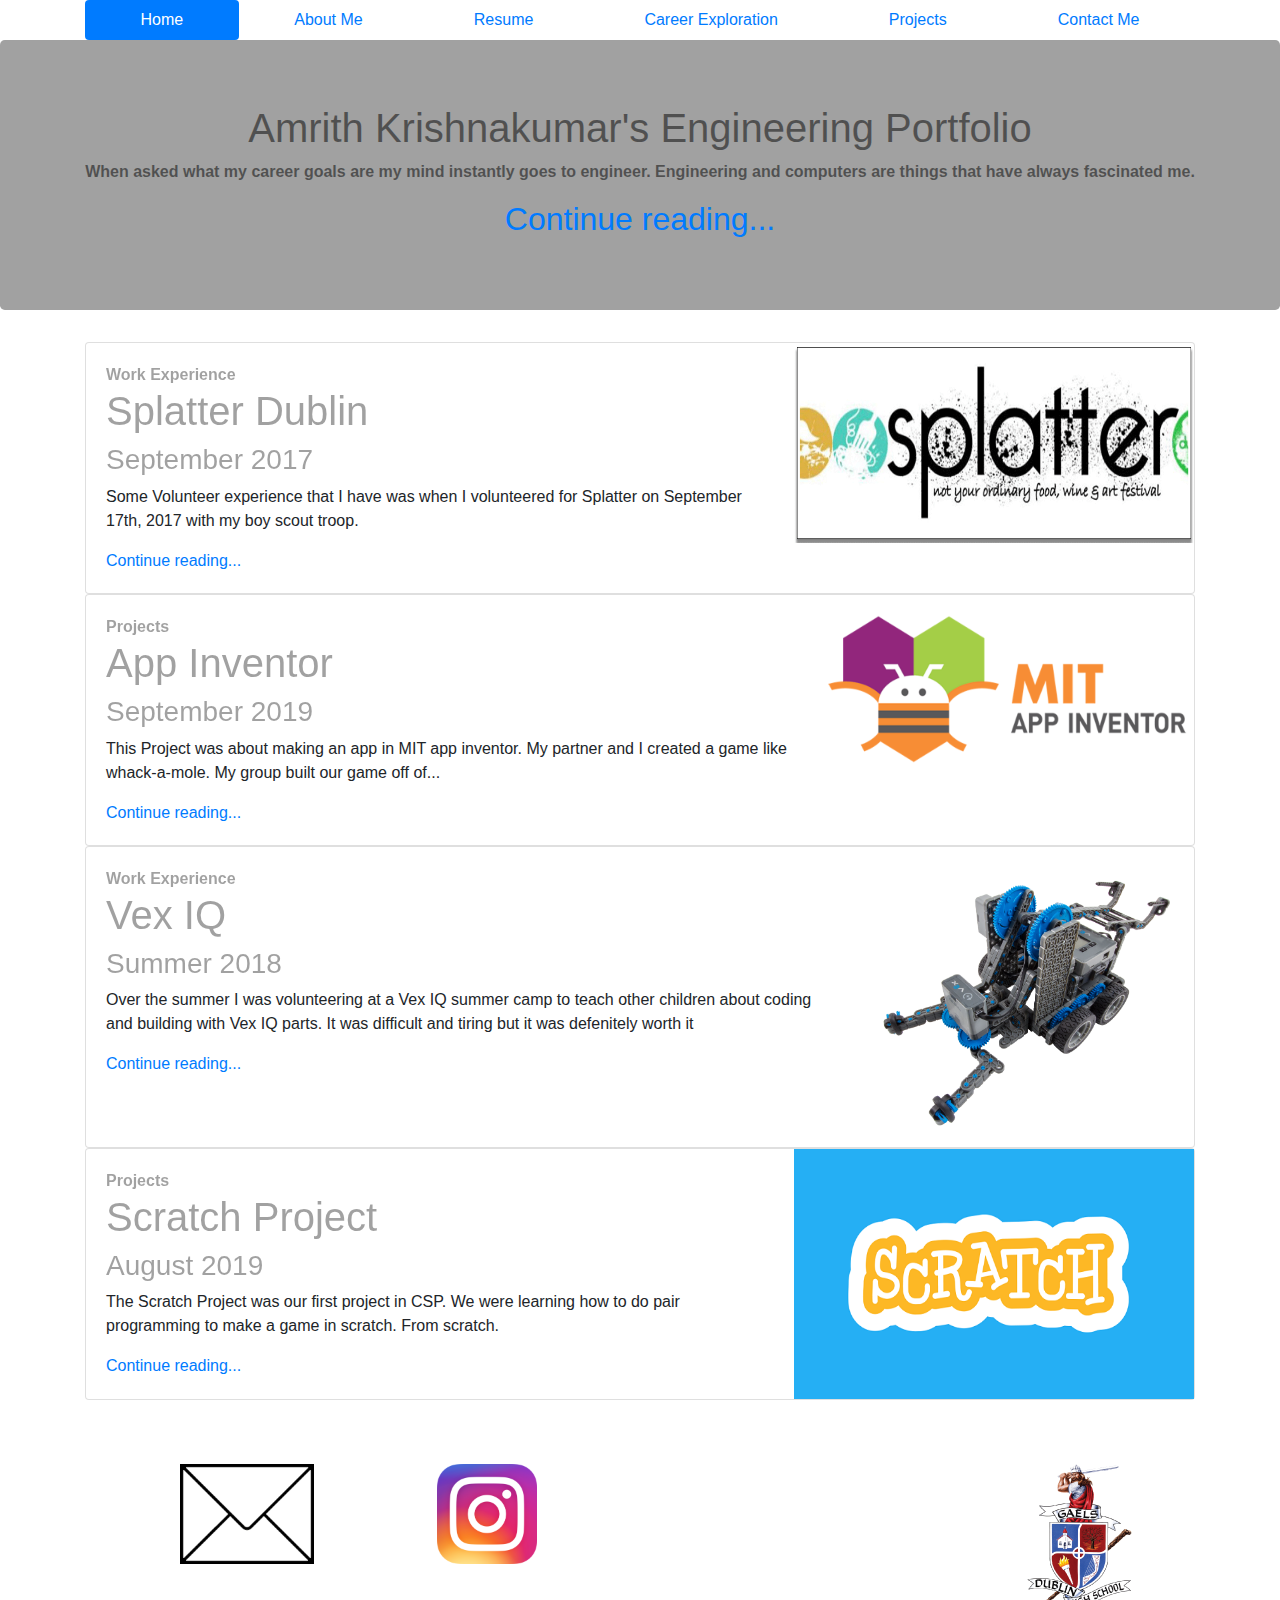
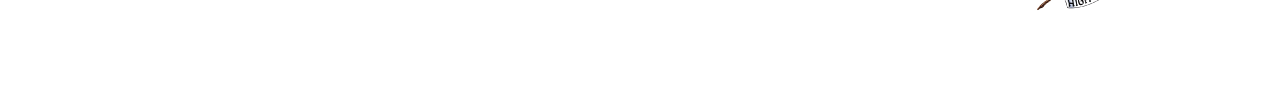
<file: index.html>
<!DOCTYPE html>
<html>
  <head>
    <meta charset="utf-8">
    <title>Home</title>
    <link href="Bootstrap_4.3.1/css/bootstrap.css" rel="stylesheet" type="text/css" />
  </head>
  
  <body>

  <!--Code for Navigation Bar Below-->

<div class="container">
  <nav class="nav nav-pills nav-fill">
    <a class="nav-item nav-link active" href="index.html">Home</a>
    <a class="nav-item nav-link" href="Krishnakumar_AboutMe.html">About Me</a>
    <a class="nav-item nav-link" href="Krishnakumar_Resume.html">Resume</a>
    <a class="nav-item nav-link" href="Krishnakumar_CareerExploration.html">Career Exploration</a>
    <a class="nav-item nav-link" href="Krishnakumar_Projects.html">Projects</a>
    <a class="nav-item nav-link" href="Krishnakumar_ContactMe.html">Contact Me</a>
  </nav>
</div>

<!--Code for Header below-->

  <div class="jumbotron">
  <h1 class="text-black-50 text-center">Amrith Krishnakumar's Engineering Portfolio</h1>
  <p class="text-black-50 text-center"><strong>When asked what my career goals are my mind instantly goes to engineer. Engineering and computers are things that have always fascinated me.</strong></p>
  <a href="Krishnakumar_AboutMe.html" class="text-blue-50"><h2 class="text-center">Continue reading...</h2></a>
  </div>


<!--Code for Cards-->
<div class="container">
  <div class= "row">
    <div class= "col-sm-12">
      <div class="card flex-sm-row flex-fill">
        <div class="card-body">
          <strong class="text">Work Experience</strong>
          <h1 class="text">Splatter Dublin</h1>
          <h3 class="text">September 2017</h3>
          <p>Some Volunteer experience that I have was when I volunteered for Splatter on September 17th, 2017 with my boy scout troop.</p>
          <a href="Krishnakumar_Resume.html">Continue reading...</a>
        </div>
        <img height="200px" width="400px" class="card-img-right" src="Images/Splatter.png">
      </div>
    </div>

    <div class= "col-sm-12">
      <div class="card flex-sm-row flex-fill">
        <div class=" card-body">
    <strong class="text">Projects</strong>
      <h1 class="text">App Inventor</h1>
      <h3 class="text">September 2019</h3>
      <p>This Project was about making an app in MIT app inventor. My partner and I created a game like whack-a-mole. My group built our game off of...</p>
      <a href="Krishnakumar_Projects.html">Continue reading...</a>
        </div>
      <img height="200px" width="375px" class="card-img-right" src="Images/AI.png">         
      </div>
    </div>

    <div class= "col-sm-12">
      <div class="card flex-sm-row flex-fill">
       <div class="card-body">
        <strong class="text">Work Experience</strong>
        <h1 class="text">Vex IQ</h1>
        <h3 class="text">Summer 2018</h3>
        <p>Over the summer I was volunteering at a Vex IQ summer camp to teach other children about coding and building with Vex IQ parts. It was difficult and tiring but it was defenitely worth it</p>
        <a href="Krishnakumar_Resume.html">Continue reading...</a>
       </div>
      <img height="300px" width="500px" class="card-img-right" src="Images/Vex.png"> 
      </div>
    </div>

    <div class= "col-sm-12">
      <div class="card flex-sm-row flex-fill">
       <div class=" card-body">
    <strong class="text">Projects</strong>
      <h1 class="text">Scratch Project</h1>
      <h3 class="text">August 2019</h3>
      <p>The Scratch Project was our first project in CSP. We were learning how to do pair programming to make a game in scratch. From scratch.</p>
      <a href="Krishnakumar_Projects.html">Continue reading...</a>
       </div>
      <img height="250px" width="400px" class="card-img-right" src="Images/Scratch.png"> 
      </div>
    </div>
  </div>
</div>

  <!--Code for footer below-->

  <footer>
    <div class="jumbotron row">
      <div class="col-3">
        <a href="https://mail.google.com/mail/u/1/#inbox?compose=GTvVlcSGKnJNfHMfRmCRxLnxCcxbfMfLHbFdCkdSPvtSBhNRTwpfrzGhSzdftGJqRXsFlzgBtnnGf" target="_blank">
          <img style="max-height:100px" style="max-width:150px" src="Images/Email.png" class="float-right"/>
        </a>
      </div>
      <div class="col-3">
        <a href="https://www.instagram.com/amrith.krish/" target="_blank">
          <img style='max-height:100px' style="max-width:100px"     src="Images/Instagram.png" class="offset-4"/>
        </a>
      </div>
      <div class="col-5">
        <a href="https://www.dublin.k12.ca.us/dhs" target="_blank">
          <img src="Images/DHS2.png" class="float-right" stlye='max-width:100px'/>
        </a>
      </div>
    </div>
  </footer>
</body>
</html>
</file>
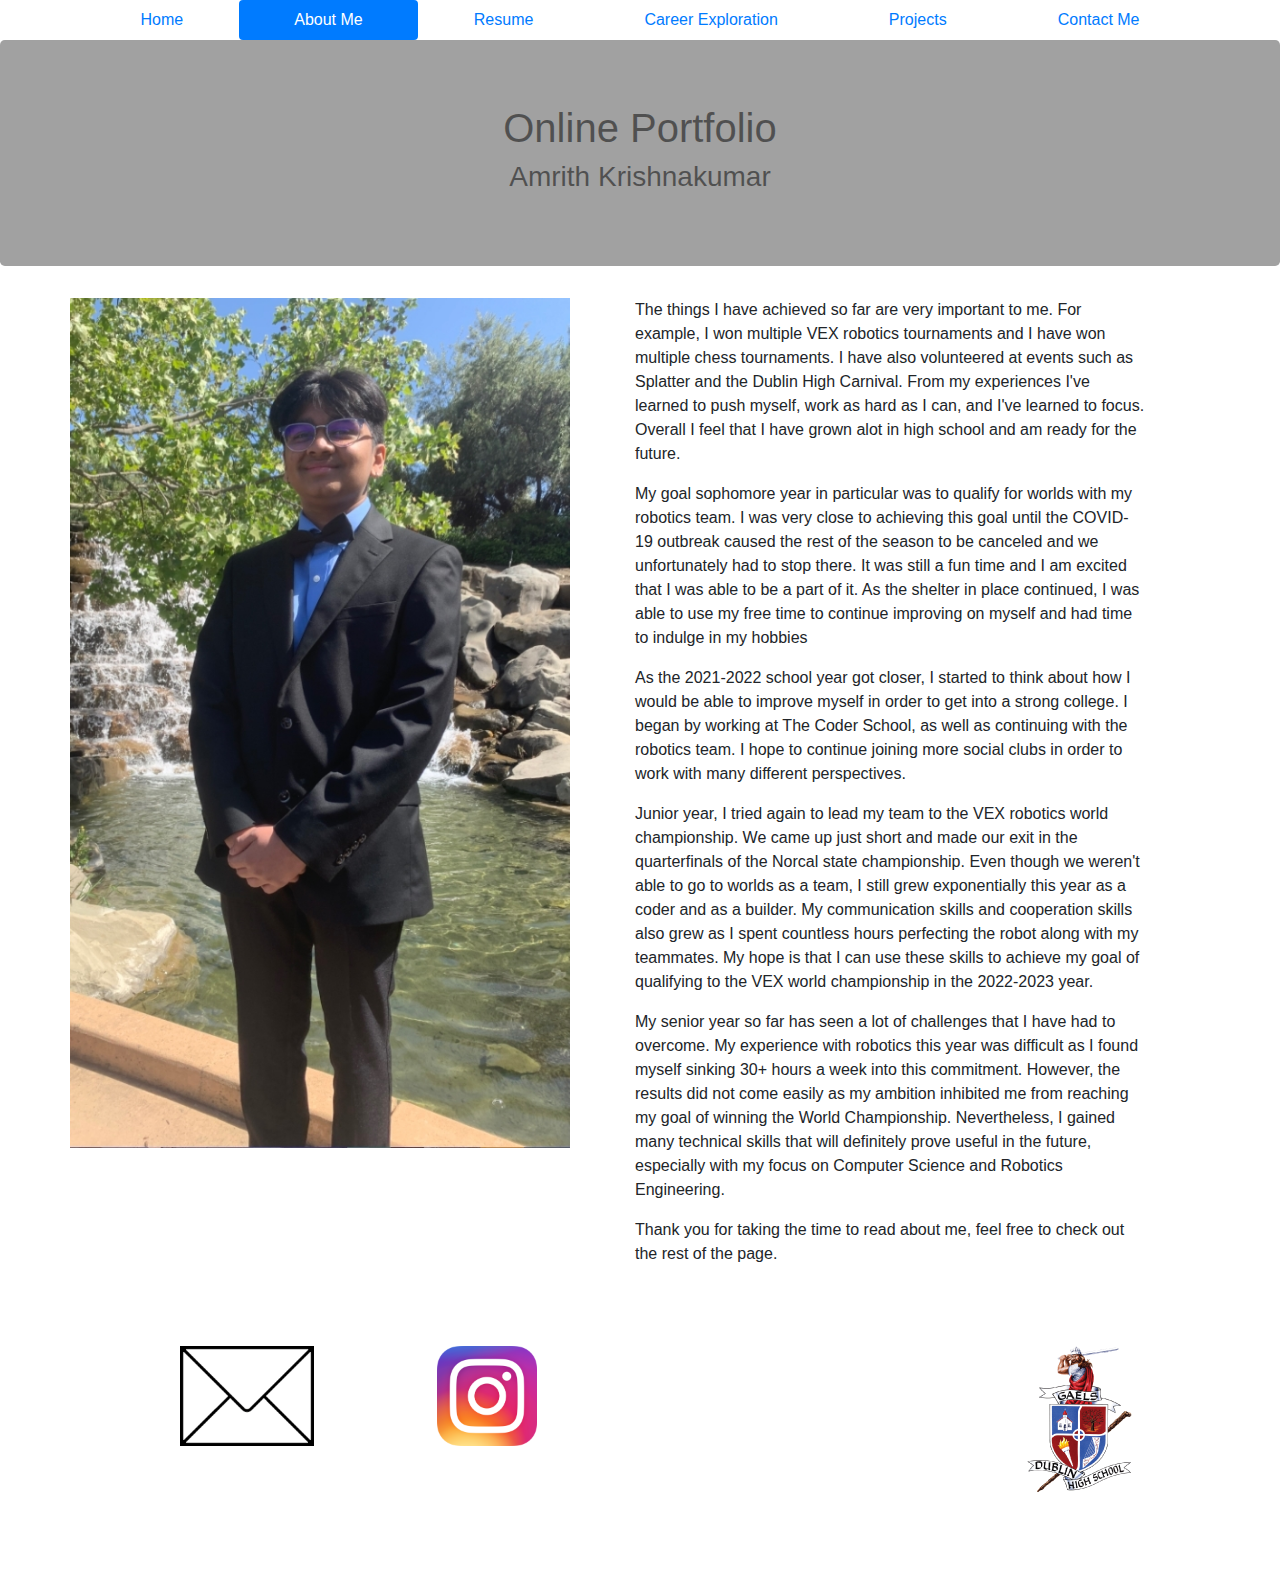
<file: Krishnakumar_AboutMe.html>
<!DOCTYPE html>
<html>
  <head>
    <meta charset="utf-8">
    <title>About Me</title>
    <link href="Bootstrap_4.3.1/css/bootstrap.css" rel="stylesheet" type="text/css" />
  </head>
  <body>

    <!--Code for nav bar below-->

<div class="container">
  <nav class="nav nav-pills nav-fill">
    <a class="nav-item nav-link" href="index.html">Home</a>
    <a class="nav-item nav-link active" href="Krishnakumar_AboutMe.html">About Me</a>
    <a class="nav-item nav-link" href="Krishnakumar_Resume.html">Resume</a>
    <a class="nav-item nav-link" href="Krishnakumar_CareerExploration.html">Career Exploration</a>
    <a class="nav-item nav-link" href="Krishnakumar_Projects.html">Projects</a>
    <a class="nav-item nav-link" href="Krishnakumar_ContactMe.html">Contact Me</a>
  </nav>
</div>
<section class="main">
  <div class="jumbotron text-center">
    <h1 class="text-black-50">Online Portfolio</h1>
    <h3 class="text-black-50">Amrith Krishnakumar</h3>
  </div>
</section>
<div class="container">
  <div class="main row">
    <img height="850px" width="500px"  src="Images/me.jpg">
    <div class="container col-sm-6">
    <div class="container row-sm-6">
      <p>The things I have achieved so far are very important to me. For example, I won multiple VEX robotics tournaments and I have won multiple chess tournaments. I have also volunteered at events such as Splatter and the Dublin High Carnival. From my experiences I've learned to push myself, work as hard as I can, and I've learned to focus. Overall I feel that I have grown alot in high school and am ready for the future.</p>
      <p>My goal sophomore year in particular was to qualify for worlds with my robotics team. I was very close to achieving this goal until the COVID-19 outbreak caused the rest of the season to be canceled and we unfortunately had to stop there. It was still a fun time and I am excited that I was able to be a part of it. As the shelter in place continued, I was able to use my free time to continue improving on myself and had time to indulge in my hobbies</p>
        <p>As the 2021-2022 school year got closer, I started to think about how I would be able to improve myself in order to get into a strong college. I began by working at The Coder School, as well as continuing with the robotics team. I hope to continue joining more social clubs in order to work with many different perspectives.
      </p>
      <p>
        Junior year, I tried again to lead my team to the VEX robotics world championship. We came up just short and made our exit in the quarterfinals of the Norcal state championship. Even though we weren't able to go to worlds as a team, I still grew exponentially this year as a coder and as a builder. My communication skills and cooperation skills also grew as I spent countless hours perfecting the robot along with my teammates. My hope is that I can use these skills to achieve my goal of qualifying to the VEX world championship in the 2022-2023 year.
      </p>
      <p>
        My senior year so far has seen a lot of challenges that I have had to overcome. My experience with robotics this year was difficult as I found myself sinking 30+ hours a week into this commitment. However, the results did not come easily as my ambition inhibited me from reaching my goal of winning the World Championship. Nevertheless, I gained many technical skills that will definitely prove useful in the future, especially with my focus on Computer Science and Robotics Engineering.
      </p>
       <p>Thank you for taking the time to read about me, feel free to check out the rest of the page.</p>
    </div>
  </div>
</div>
</div>
 <footer>
    <div class="jumbotron row">
      <div class="col-3">
        <a href="https://mail.google.com/mail/u/1/#inbox?compose=GTvVlcSGKnJNfHMfRmCRxLnxCcxbfMfLHbFdCkdSPvtSBhNRTwpfrzGhSzdftGJqRXsFlzgBtnnGf" target="_blank">
          <img style="max-height:100px" style="max-width:150px" src="Images/Email.png" class="float-right"/>
        </a>
      </div>
      <div class="col-3">
        <a href="https://www.instagram.com/amrith.krish/" target="_blank">
          <img style='max-height:100px' style="max-width:100px"     src="Images/Instagram.png" class="offset-4"/>
        </a>
      </div>
      <div class="col-5">
        <a href="https://www.dublin.k12.ca.us/dhs" target="_blank">
          <img src="Images/DHS2.png" class="float-right" stlye='max-width:100px'/>
        </a>
      </div>
    </div>
  </footer>
</body>
</html>
</file>
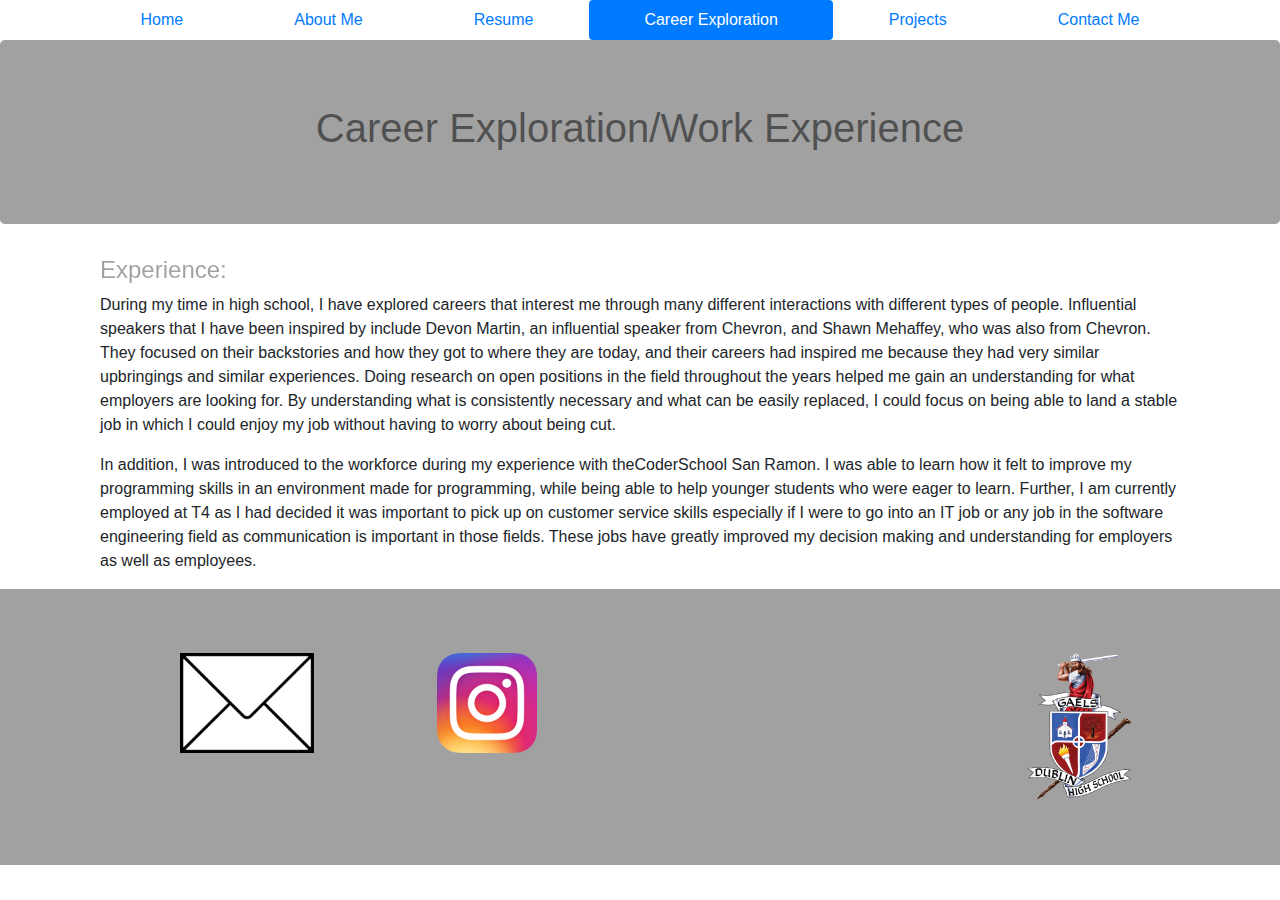
<file: Krishnakumar_CareerExploration.html>
<!DOCTYPE html>
<html>
  <head>
    <meta charset="utf-8">
    <title>Resume</title>
    <link href="Bootstrap_4.3.1/css/bootstrap.css" rel="stylesheet" type="text/css"/>
  </head>
  <body>

  <!--Code for Navigation Bar Below-->

<div class="container">
  <nav class="nav nav-pills nav-fill">
    <a class="nav-item nav-link" href="index.html">Home</a>
    <a class="nav-item nav-link" href="Krishnakumar_AboutMe.html">About Me</a>
    <a class="nav-item nav-link" href="Krishnakumar_Resume.html">Resume</a>
    <a class="nav-item nav-link active" href="Krishnakumar_CareerExploration.html">Career Exploration</a>
    <a class="nav-item nav-link" href="Krishnakumar_Projects.html">Projects</a>
    <a class="nav-item nav-link" href="Krishnakumar_ContactMe.html">Contact Me</a>
  </nav>
</div>

  <!--Code for Header below-->

<div class="jumbotron text-center">
  <h1 class="text-black-50">Career Exploration/Work Experience</h1>
</div>

  <!--Code for Content below-->

<div class="container">
  <div class="col-sm-12">
    <h4 class="text"><u>Experience:</u></h4>
      <p>During my time in high school, I have explored careers that interest me through many different interactions with different types of people. Influential speakers that I have been inspired by include Devon Martin, an influential speaker from Chevron, and Shawn Mehaffey, who was also from Chevron. They focused on their backstories and how they got to where they are today, and their careers had inspired me because they had very similar upbringings and similar experiences. Doing research on open positions in the field throughout the years helped me gain an understanding for what employers are looking for. By understanding what is consistently necessary and what can be easily replaced, I could focus on being able to land a stable job in which I could enjoy my job without having to worry about being cut.</p>
    <p>In addition, I was introduced to the workforce during my experience with theCoderSchool San Ramon. I was able to learn how it felt to improve my programming skills in an environment made for programming, while being able to help younger students who were eager to learn. Further, I am currently employed at T4 as I had decided it was important to pick up on customer service skills especially if I were to go into an IT job or any job in the software engineering field as communication is important in those fields. These jobs have greatly improved my decision making and understanding for employers as well as employees.</p>
    </ul>
  </div>
</div>


<!--Code for Footer below-->

 <footer>
    <div class="jumbotron row">
      <div class="col-3">
        <a href="https://mail.google.com/mail/u/1/#inbox?compose=GTvVlcSGKnJNfHMfRmCRxLnxCcxbfMfLHbFdCkdSPvtSBhNRTwpfrzGhSzdftGJqRXsFlzgBtnnGf" target="_blank">
          <img style="max-height:100px" style="max-width:150px" src="Images/Email.png" class="float-right"/>
        </a>
      </div>
      <div class="col-3">
        <a href="https://www.instagram.com/amrith.krish/" target="_blank">
          <img style='max-height:100px' style="max-width:100px"     src="Images/Instagram.png" class="offset-4"/>
        </a>
      </div>
      <div class="col-5">
        <a href="https://www.dublin.k12.ca.us/dhs" target="_blank">
          <img src="Images/DHS2.png" class="float-right" stlye='max-width:100px'/>
        </a>
      </div>
    </div>
  </footer>
</body>
</html>
</file>
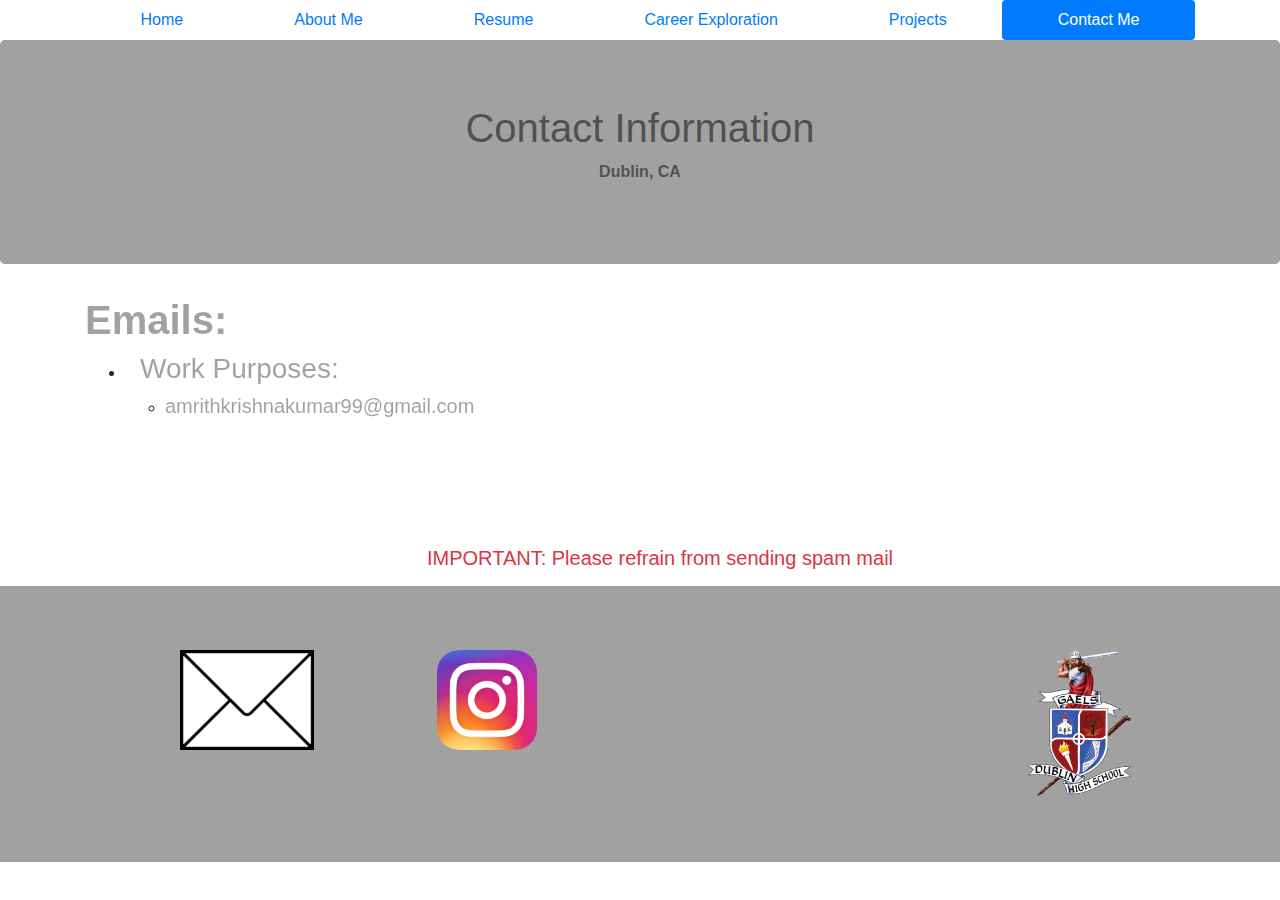
<file: Krishnakumar_ContactMe.html>
<!DOCTYPE html>
<html>
  <head>
    <meta charset="utf-8">
    <title>Contact Me</title>
    <link href="Bootstrap_4.3.1/css/bootstrap.css" rel="stylesheet" type="text/css" />
  </head>
  <body>

  <!--Code for Navigation Bar Below-->

<div class="container">
  <nav class="nav nav-pills nav-fill">
    <a class="nav-item nav-link " href="index.html">Home</a>
    <a class="nav-item nav-link" href="Krishnakumar_AboutMe.html">About Me</a>
    <a class="nav-item nav-link" href="Krishnakumar_Resume.html">Resume</a>
<a class="nav-item nav-link" href="Krishnakumar_CareerExploration.html">Career Exploration</a>
    <a class="nav-item nav-link" href="Krishnakumar_Projects.html">Projects</a>
    <a class="nav-item nav-link active" href="Krishnakumar_ContactMe.html">Contact Me</a>
  </nav>
</div>

  <!--Code for Content Below-->

<div class="jumbotron text-center">
  <h1 class="text-black-50">Contact Information</h1>
  <p class="text-black-50 text-center"><strong>Dublin, CA</strong></p>
</div>

<div class="container">
  <h1 class="text"><strong>Emails:</strong></h1>
  <ul>
    <li class="col-sm-12 text-left text"><h3>Work Purposes:</h3></li> 
      <ul>  
        <li class="text"><h5>amrithkrishnakumar99@gmail.com</h5></li>
      </ul>   
    <br>
    <br>
    <br>
    <br>
    <br>
  <h5 class="text-danger text-center">IMPORTANT: Please refrain from sending spam mail</h5>
</div>

<!--Code for Footer below-->

<footer>
    <div class="jumbotron row">
      <div class="col-3">
        <a href="https://mail.google.com/mail/u/1/#inbox?compose=GTvVlcSGKnJNfHMfRmCRxLnxCcxbfMfLHbFdCkdSPvtSBhNRTwpfrzGhSzdftGJqRXsFlzgBtnnGf" target="_blank">
          <img style="max-height:100px" style="max-width:150px" src="Images/Email.png" class="float-right"/>
        </a>
      </div>
      <div class="col-3">
        <a href="https://www.instagram.com/amrith.krish/" target="_blank">
          <img style='max-height:100px' style="max-width:100px"     src="Images/Instagram.png" class="offset-4"/>
        </a>
      </div>
      <div class="col-5">
        <a href="https://www.dublin.k12.ca.us/dhs" target="_blank">
          <img src="Images/DHS2.png" class="float-right" stlye='max-width:100px'/>
        </a>
      </div>
    </div>
  </footer>
</body>
</html>
</file>
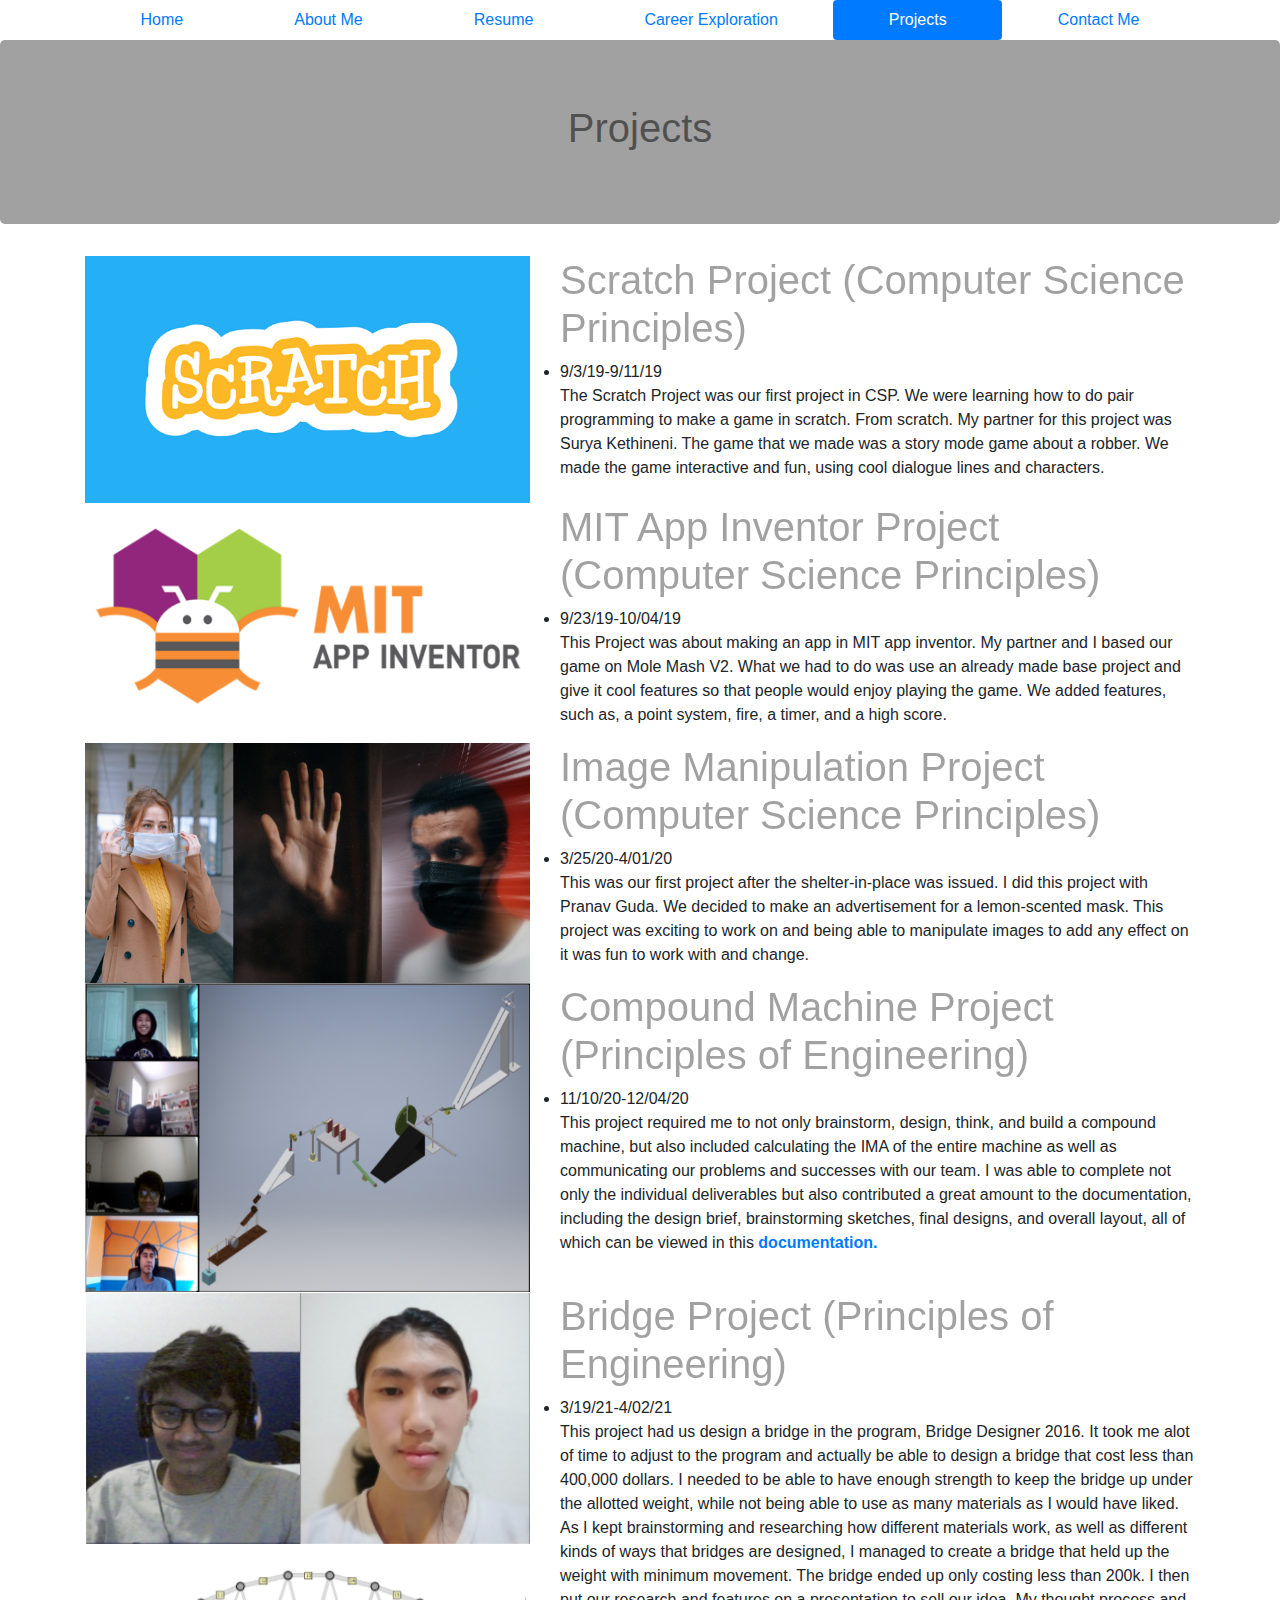
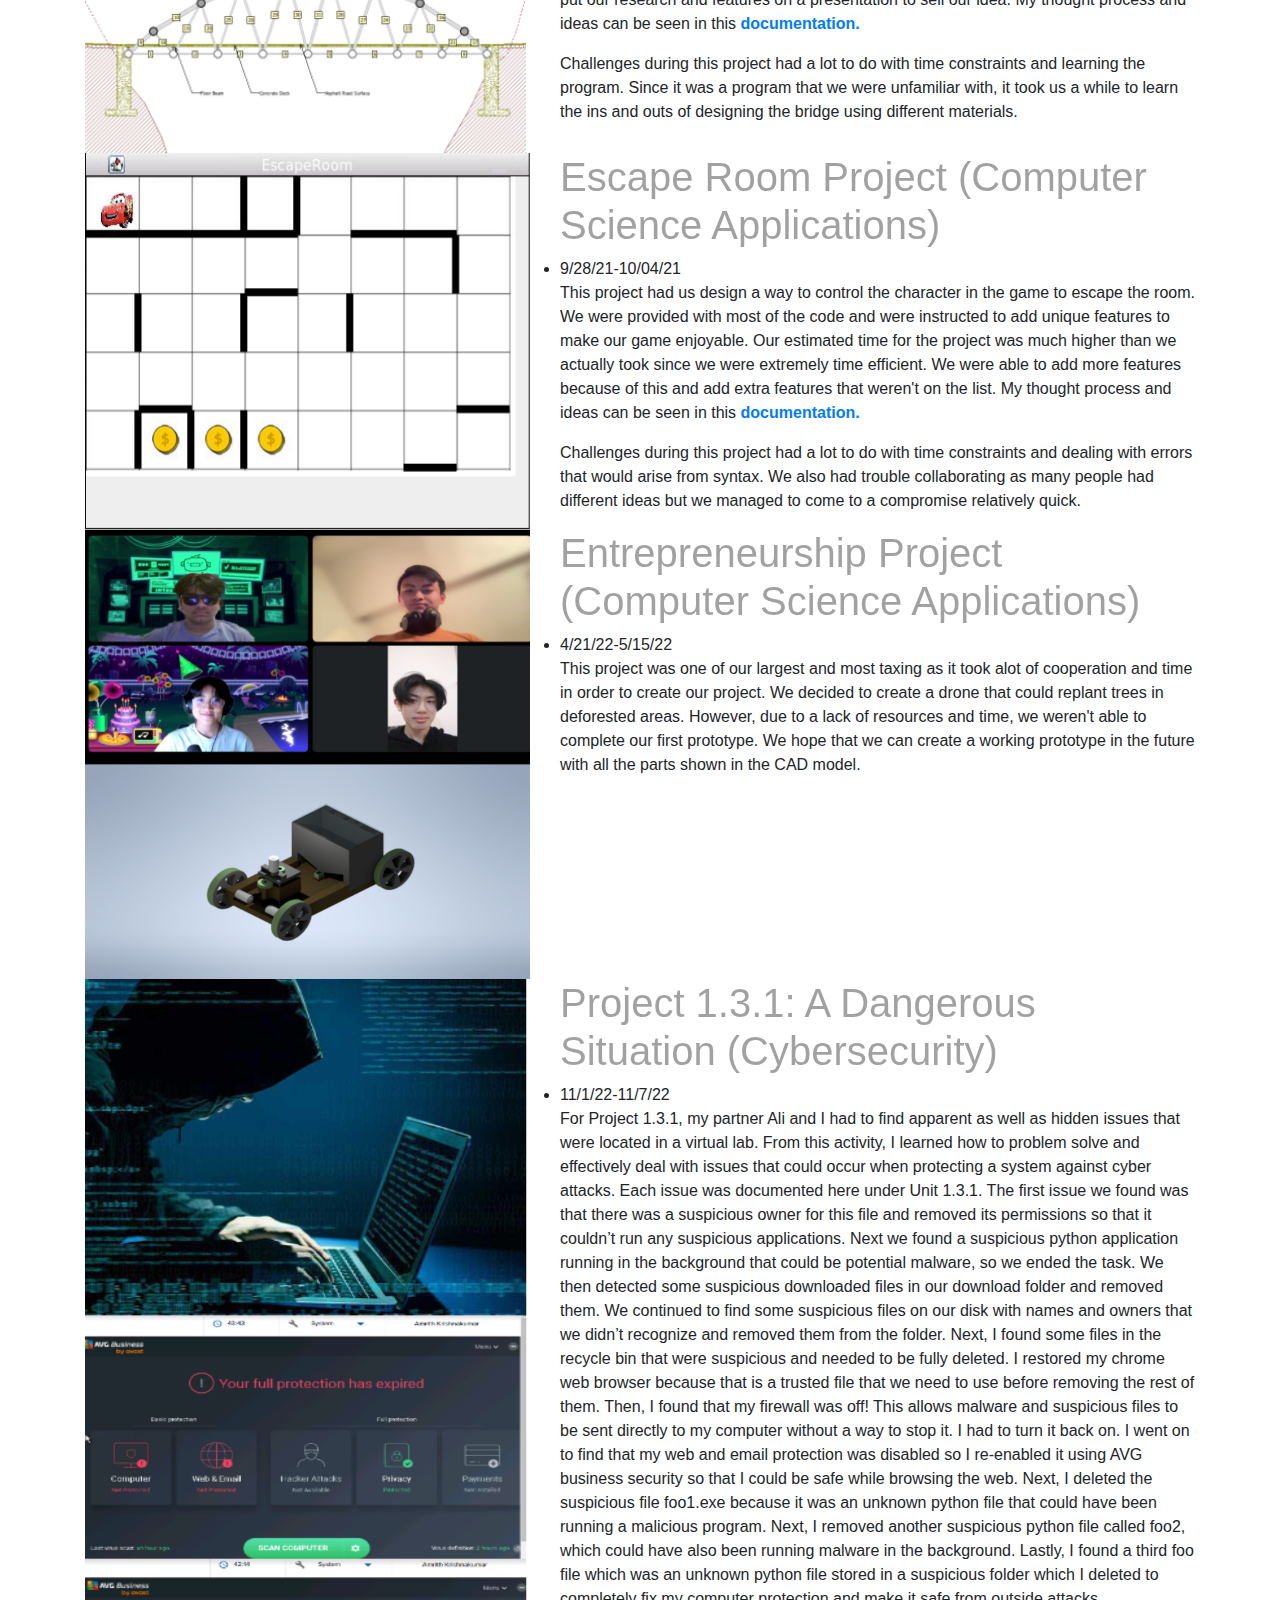
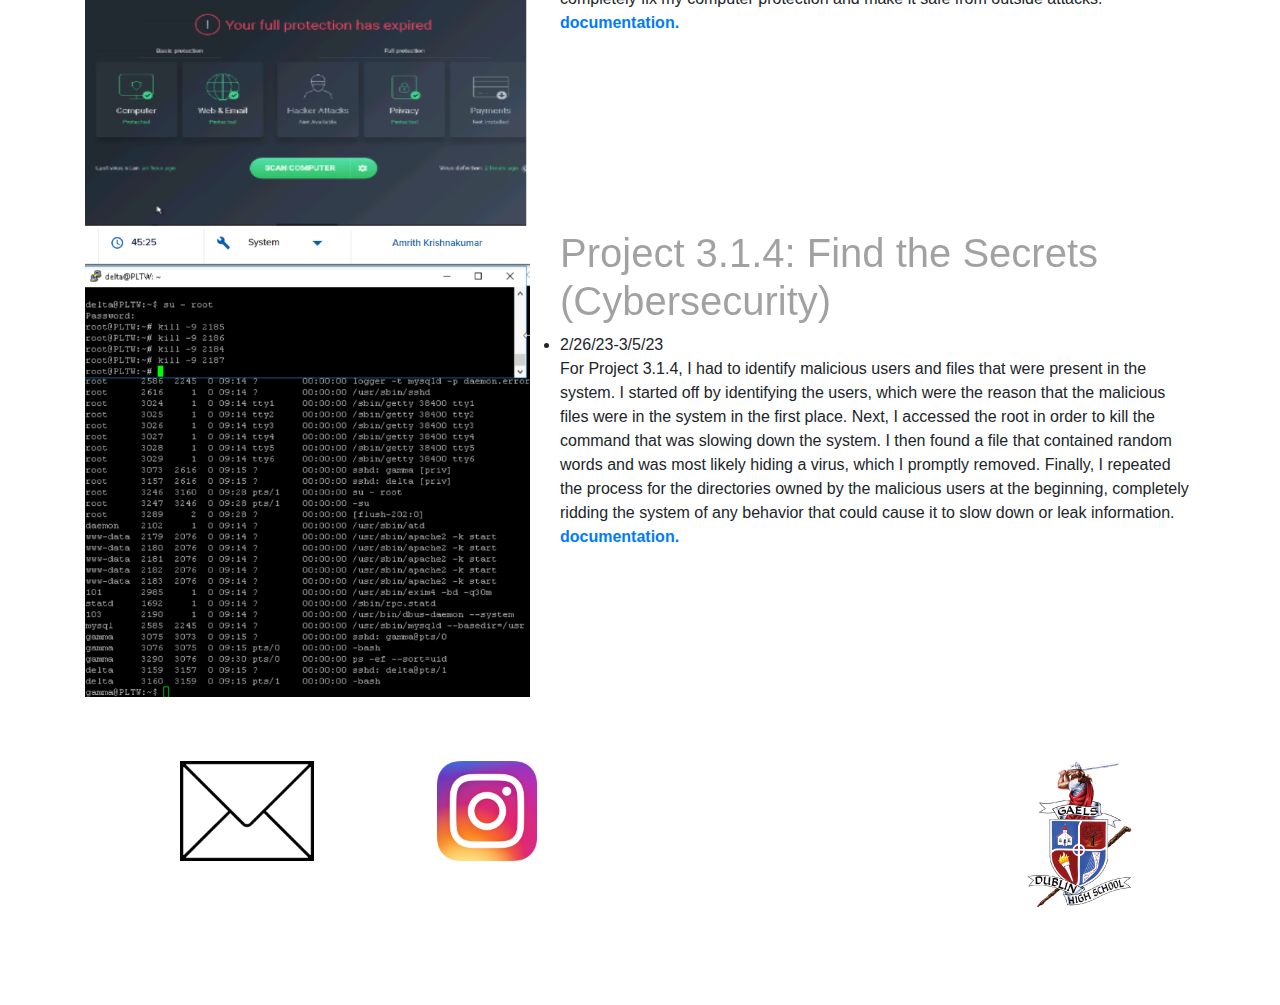
<file: Krishnakumar_Projects.html>
<!DOCTYPE html>
<html>
  <head>
    <meta charset="utf-8">
    <title>Projects</title>
    <link href="Bootstrap_4.3.1/css/bootstrap.css" rel="stylesheet" type="text/css" />
  </head>
  <body>

  <!--Code for Navigation Bar Below-->

<div class="container">
  <nav class="nav nav-pills nav-fill">
    <a class="nav-item nav-link" href="index.html">Home</a>
    <a class="nav-item nav-link" href="Krishnakumar_AboutMe.html">About Me</a>
    <a class="nav-item nav-link" href="Krishnakumar_Resume.html">Resume</a>
    <a class="nav-item nav-link" href="Krishnakumar_CareerExploration.html">Career Exploration</a>
    <a class="nav-item nav-link active" href="Krishnakumar_Projects.html ">Projects</a>
    <a class="nav-item nav-link" href="Krishnakumar_ContactMe.html">Contact Me</a>
  </nav>
</div>

<!--Code for Content below-->

<div class="jumbotron text-center">
  <h1 class="text-black-50">Projects</h1>
</div>

<div class="container">
  <div class="main row">
    <img class="col-sm-5" src="Images/Scratch.png">
      <div class="container col-sm-7">
        <h1 class="text">Scratch Project (Computer Science Principles)</h1>
        <li>9/3/19-9/11/19</li>
          <p>The Scratch Project was our first project in CSP. We were learning how to do pair programming to make a game in scratch. From scratch. My partner for this project was Surya Kethineni. The game that we made was a story mode game about a robber. We made the game interactive and fun, using cool dialogue lines and characters.</p>
      </div>
     <img class="col-sm-5" src="Images/AI.png">
      <div class="container col-sm-7">
        <h1 class="text">MIT App Inventor Project (Computer Science Principles)</h1>
        <li>9/23/19-10/04/19</li>
         <p>This Project was about making an app in MIT app inventor. My partner and I based our game on Mole Mash V2. What we had to do was use an already made base project and give it cool features so that people would enjoy playing the game. We added features, such as, a point system, fire, a timer, and a high score.</p>
      </div>
    <img class="col-sm-5" src="Images/imagemanipulation.jpg">
      <div class="container col-sm-7">
        <h1 class="text">Image Manipulation Project (Computer Science Principles)</h1>
         <li>3/25/20-4/01/20</li>
         <p>This was our first project after the shelter-in-place was issued. I did this project with Pranav Guda. We decided to make an advertisement for a lemon-scented mask. This project was exciting to work on and being able to manipulate images to add any effect on it was fun to work with and change.</p>
      </div>
    <img class="col-sm-5" src="Images/CompoundMachine.png">
      <div class="container col-sm-7">
        <h1 class="text">Compound Machine Project (Principles of Engineering)</h1>
         <li>11/10/20-12/04/20</li>
         <p>This project required me to not only brainstorm, design, think, and build a compound machine, but also included calculating the IMA of the entire machine as well as communicating our problems and successes with our team. I was able to complete not only the individual deliverables but also contributed a great amount to the documentation, including the design brief, brainstorming sketches, final designs, and overall layout, all of which can be viewed in this <a href="https://docs.google.com/document/d/1gVbCl-65X9UWz1QafPgAKkyM-bEvZKfipPR_vVJSie4/edit?usp=sharing" target="_blank" text-primary"><strong>documentation.</strong></a></p>
      </div>
    <img class="col-sm-5" src="Images/BridgeProject.png">
      <div class="container col-sm-7">
        <h1 class="text">Bridge Project (Principles of Engineering)</h1>
         <li>3/19/21-4/02/21</li>
         <p>This project had us design a bridge in the program, Bridge Designer 2016. It took me alot of time to adjust to the program and actually be able to design a bridge that cost less than 400,000 dollars. I needed to be able to have enough strength to keep the bridge up under the allotted weight, while not being able to use as many materials as I would have liked. As I kept brainstorming and researching how different materials work, as well as different kinds of ways that bridges are designed, I managed to create a bridge that held up the weight with minimum movement. The bridge ended up only costing less than 200k. I then put our research and features on a presentation to sell our idea. My thought process and ideas can be seen in this <a href="https://docs.google.com/document/d/1hyqyXabZS5YtMhTiNewRvISeQvwSqXPUs28DEaqJUiU/edit?usp=sharing" target="_blank" text-primary"><strong>documentation.</strong></a></p>
         <p>Challenges during this project had a lot to do with time constraints and learning the program. Since it was a program that we were unfamiliar with, it took us a while to learn the ins and outs of designing the bridge using different materials.</p>
      </div>
    <img class="col-sm-5" src="Images/Escape Room.png">
      <div class="container col-sm-7">
        <h1 class="text">Escape Room Project (Computer Science Applications)</h1>
         <li>9/28/21-10/04/21</li>
         <p>This project had us design a way to control the character in the game to escape the room. We were provided with most of the code and were instructed to add unique features to make our game enjoyable. Our estimated time for the project was much higher than we actually took since we were extremely time efficient. We were able to add more features because of this and add extra features that weren't on the list. My thought process and ideas can be seen in this <a href="https://docs.google.com/document/d/14azfqhrAM5Zy5VTcl_BtKfQj5F0ZnQcm3_Xi-Hx-Qig/edit?usp=sharing" target="_blank" text-primary"><strong>documentation.</strong></a></p>
         <p>Challenges during this project had a lot to do with time constraints and dealing with errors that would arise from syntax. We also had trouble collaborating as many people had different ideas but we managed to come to a compromise relatively quick.</p>
      </div>
    <img class="col-sm-5" src="Images/Entrepreneurship_2022.png" height = "450px">
      <div class="container col-sm-7">
        <h1 class="text">Entrepreneurship Project (Computer Science Applications)</h1>
         <li>4/21/22-5/15/22</li>
         <p>This project was one of our largest and most taxing as it took alot of cooperation and time in order to create our project. We decided to create a drone that could replant trees in deforested areas. However, due to a lack of resources and time, we weren't able to complete our first prototype. We hope that we can create a working prototype in the future with all the parts shown in the CAD model.</p>
      </div>
     <img class="col-sm-5" src="Images/1.3.1.png" height = "850px">
      <div class="container col-sm-7">
        <h1 class="text">Project 1.3.1: A Dangerous Situation (Cybersecurity)</h1>
         <li>11/1/22-11/7/22</li>
         <p>For Project 1.3.1, my partner Ali and I had to find apparent as well as hidden issues that were located in a virtual lab. From this activity, I learned how to problem solve and effectively deal with issues that could occur when protecting a system against cyber attacks. Each issue was documented here under Unit 1.3.1. The first issue we found was that there was a suspicious owner for this file and removed its permissions so that it couldn’t run any suspicious applications. Next we found a suspicious python application running in the background that could be potential malware, so we ended the task. We then detected some suspicious downloaded files in our download folder and removed them. We continued to find some suspicious files on our disk with names and owners that we didn’t recognize and removed them from the folder. Next, I found some files in the recycle bin that were suspicious and needed to be fully deleted. I restored my chrome web browser because that is a trusted file that we need to use before removing the rest of them. Then, I found that my firewall was off! This allows malware and suspicious files to be sent directly to my computer without a way to stop it. I had to turn it back on. I went on to find that my web and email protection was disabled so I re-enabled it using AVG business security so that I could be safe while browsing the web. Next, I deleted the suspicious file foo1.exe because it was an unknown python file that could have been running a malicious program. Next, I removed another suspicious python file called foo2, which could have also been running malware in the background. Lastly, I found a third foo file which was an unknown python file stored in a suspicious folder which I deleted to completely fix my computer protection and make it safe from outside attacks.<a href="https://docs.google.com/document/d/1P7VnTffqcugbn3VF2BU4vdud7ieMLjgzeuNGaocrPOg/edit?usp=sharing" target="_blank" text-primary"><strong> documentation.</strong></a></p>
      </div>
<img class="col-sm-5" src="Images/3.1.4.png">
      <div class="container col-sm-7">
        <h1 class="text">Project 3.1.4: Find the Secrets (Cybersecurity)</h1>
         <li>2/26/23-3/5/23</li>
         <p>For Project 3.1.4, I had to identify malicious users and files that were present in the system. I started off by identifying the users, which were the reason that the malicious files were in the system in the first place. Next, I accessed the root in order to kill the command that was slowing down the system. I then found a file that contained random words and was most likely hiding a virus, which I promptly removed. Finally, I repeated the process for the directories owned by the malicious users at the beginning, completely ridding the system of any behavior that could cause it to slow down or leak information.<a href="https://docs.google.com/document/d/17FF-uKBfuTd7xvaxmB4oFHiKGhArWzgzYGnn8mR3nHU/edit?usp=sharing" target="_blank" text-primary"><strong> documentation.</strong></a></p>
      </div>    
  </div>
</div>
 <footer>
    <div class="jumbotron row">
      <div class="col-3">
        <a href="https://mail.google.com/mail/u/1/#inbox?compose=GTvVlcSGKnJNfHMfRmCRxLnxCcxbfMfLHbFdCkdSPvtSBhNRTwpfrzGhSzdftGJqRXsFlzgBtnnGf" target="_blank">
          <img style="max-height:100px" style="max-width:150px" src="Images/Email.png" class="float-right"/>
        </a>
      </div>
      <div class="col-3">
        <a href="https://www.instagram.com/amrith.krish/" target="_blank">
          <img style='max-height:100px' style="max-width:100px"     src="Images/Instagram.png" class="offset-4"/>
        </a>
      </div>
      <div class="col-5">
        <a href="https://www.dublin.k12.ca.us/dhs" target="_blank">
          <img src="Images/DHS2.png" class="float-right" stlye='max-width:100px'/>
        </a>
      </div>
    </div>
  </footer>
</body>
</html>
</file>
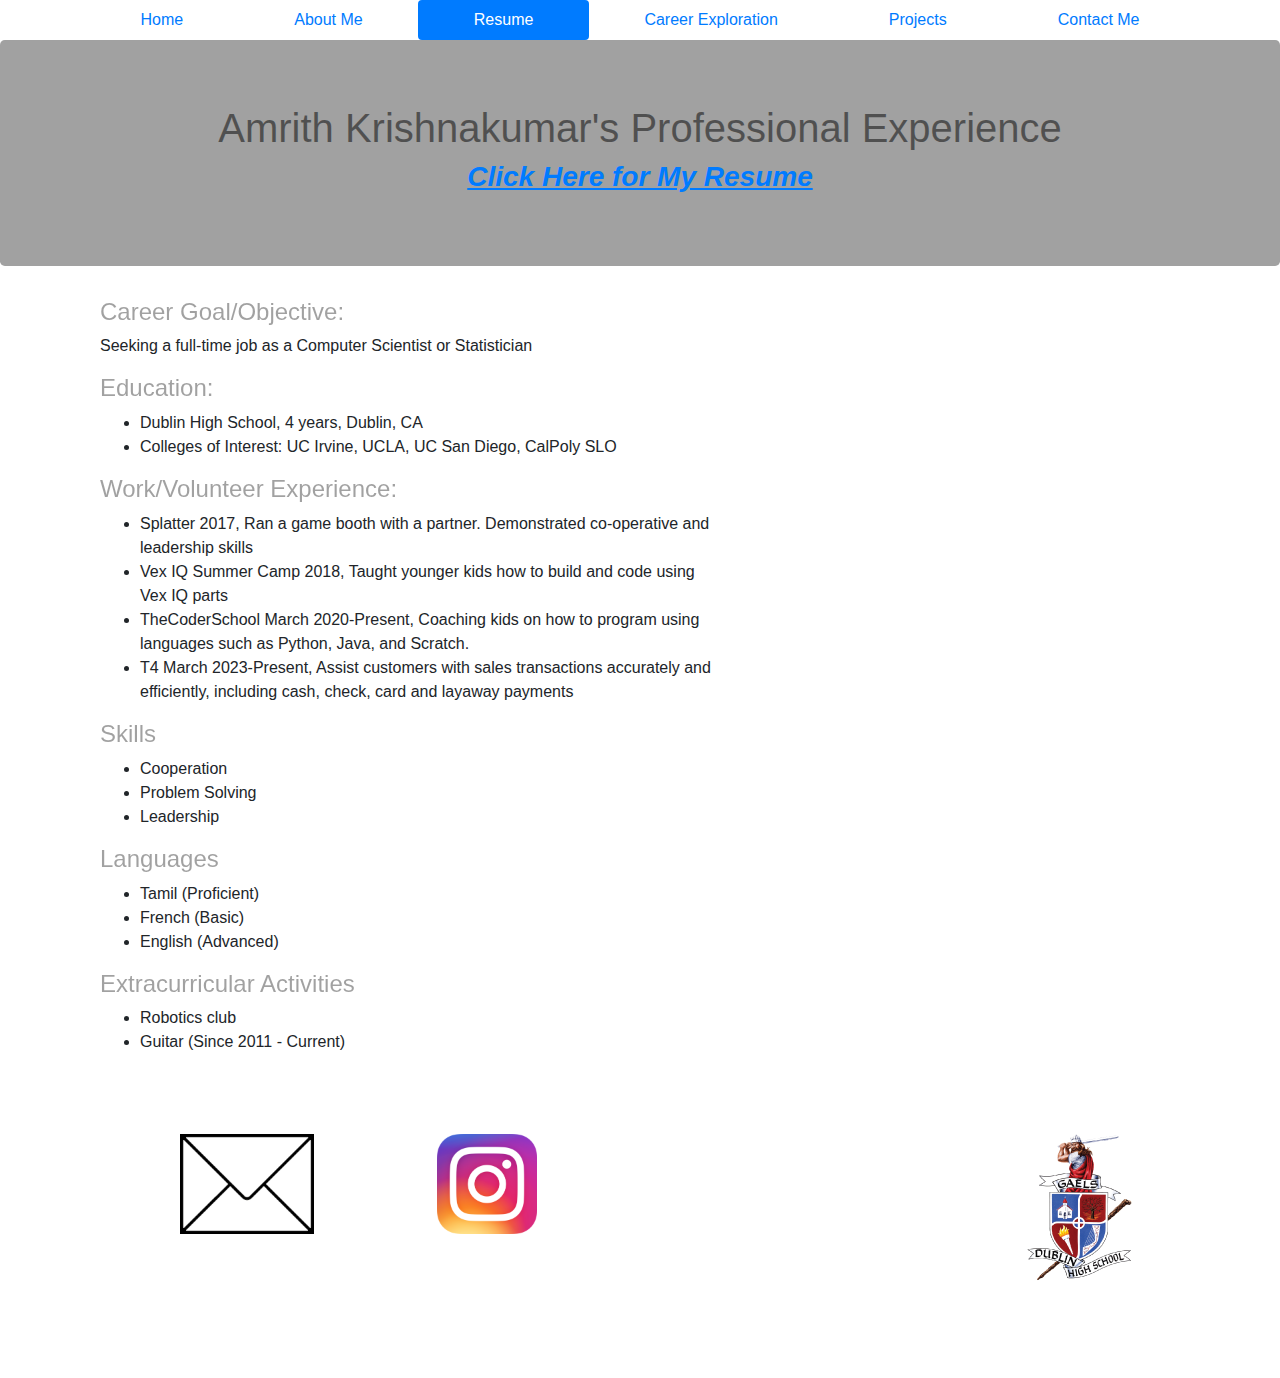
<file: Krishnakumar_Resume.html>
<!DOCTYPE html>
<html>
  <head>
    <meta charset="utf-8">
    <title>Resume</title>
    <link href="Bootstrap_4.3.1/css/bootstrap.css" rel="stylesheet" type="text/css"/>
  </head>
  <body>

  <!--Code for Navigation Bar Below-->

<div class="container">
  <nav class="nav nav-pills nav-fill">
    <a class="nav-item nav-link" href="index.html">Home</a>
    <a class="nav-item nav-link" href="Krishnakumar_AboutMe.html">About Me</a>
    <a class="nav-item nav-link active" href="Krishnakumar_Resume.html">Resume</a>
    <a class="nav-item nav-link" href="Krishnakumar_CareerExploration.html">Career Exploration</a>
    <a class="nav-item nav-link" href="Krishnakumar_Projects.html">Projects</a>
    <a class="nav-item nav-link" href="Krishnakumar_ContactMe.html">Contact Me</a>
  </nav>
</div>

  <!--Code for Header below-->

<div class="jumbotron text-center">
  <h1 class="text-black-50">Amrith Krishnakumar's Professional Experience</h1>
  <a href="https://drive.google.com/file/d/1foGUDJuOs7tLZDhGaUKHj0qAB_dwAcNw/view?usp=sharing" target="_blank" class="text-white"><h3 class = "font-italic text-primary"><strong><u>Click Here for My Resume</u></strong></h3></a>
</div>

  <!--Code for Content below-->

<div class="container">
  <div class="col-sm-7">
    <h4 class="text"><u>Career Goal/Objective:</u></h4>
      <p>Seeking a full-time job as a Computer Scientist or Statistician</p>
  </div>




  <div class="col-sm-7">
    <h4 class="text"><u>Education:</u></h4>
    <ul>
      <li>Dublin High School, 4 years, Dublin, CA</li>
      <li>Colleges of Interest: UC Irvine, UCLA, UC San Diego, CalPoly SLO</li>
    </ul>
  </div>
 



  
  <div class=" col-sm-7">
    <h4 class="text"><u>Work/Volunteer Experience:</u></h4>
    <ul>
      <li>Splatter 2017, Ran a game booth with a partner. Demonstrated co-operative and leadership skills</li> 
      <li>Vex IQ Summer Camp 2018, Taught younger kids how to build and code using Vex IQ parts</li>
      <li>TheCoderSchool March 2020-Present, Coaching kids on how to program using languages such as Python, Java, and Scratch. </li>
      <li>T4 March 2023-Present, Assist customers with sales transactions accurately and efficiently, including cash, check, card and layaway payments</li>
    </ul>
  </div>
  




  <div class="col-sm-7">
    <h4 class="text"><u>Skills</u></h4>
    <ul>
      <li>Cooperation</li>
      <li>Problem Solving</li>
      <li>Leadership</li>
    </ul>
  </div>
  



  <div class=" col-sm-7">
    <h4 class="text"><u>Languages</u></h4>
    <ul>
      <li>Tamil (Proficient)</li>
      <li>French (Basic)</li>
      <li>English (Advanced)</li>
    </ul>
  </div>
 


  <div class=" col-sm-7">
    <h4 class="text"><u>Extracurricular Activities</u></h4>
    <ul>
      <li>Robotics club</li>
      <li>Guitar (Since 2011 - Current)</li>
    </ul>
  </div>
</div>


<!--Code for Footer below-->

 <footer>
    <div class="jumbotron row">
      <div class="col-3">
        <a href="https://mail.google.com/mail/u/1/#inbox?compose=GTvVlcSGKnJNfHMfRmCRxLnxCcxbfMfLHbFdCkdSPvtSBhNRTwpfrzGhSzdftGJqRXsFlzgBtnnGf" target="_blank">
          <img style="max-height:100px" style="max-width:150px" src="Images/Email.png" class="float-right"/>
        </a>
      </div>
      <div class="col-3">
        <a href="https://www.instagram.com/amrith.krish/" target="_blank">
          <img style='max-height:100px' style="max-width:100px"     src="Images/Instagram.png" class="offset-4"/>
        </a>
      </div>
      <div class="col-5">
        <a href="https://www.dublin.k12.ca.us/dhs" target="_blank">
          <img src="Images/DHS2.png" class="float-right" stlye='max-width:100px'/>
        </a>
      </div>
    </div>
  </footer>
</body>
</html>
</file>
